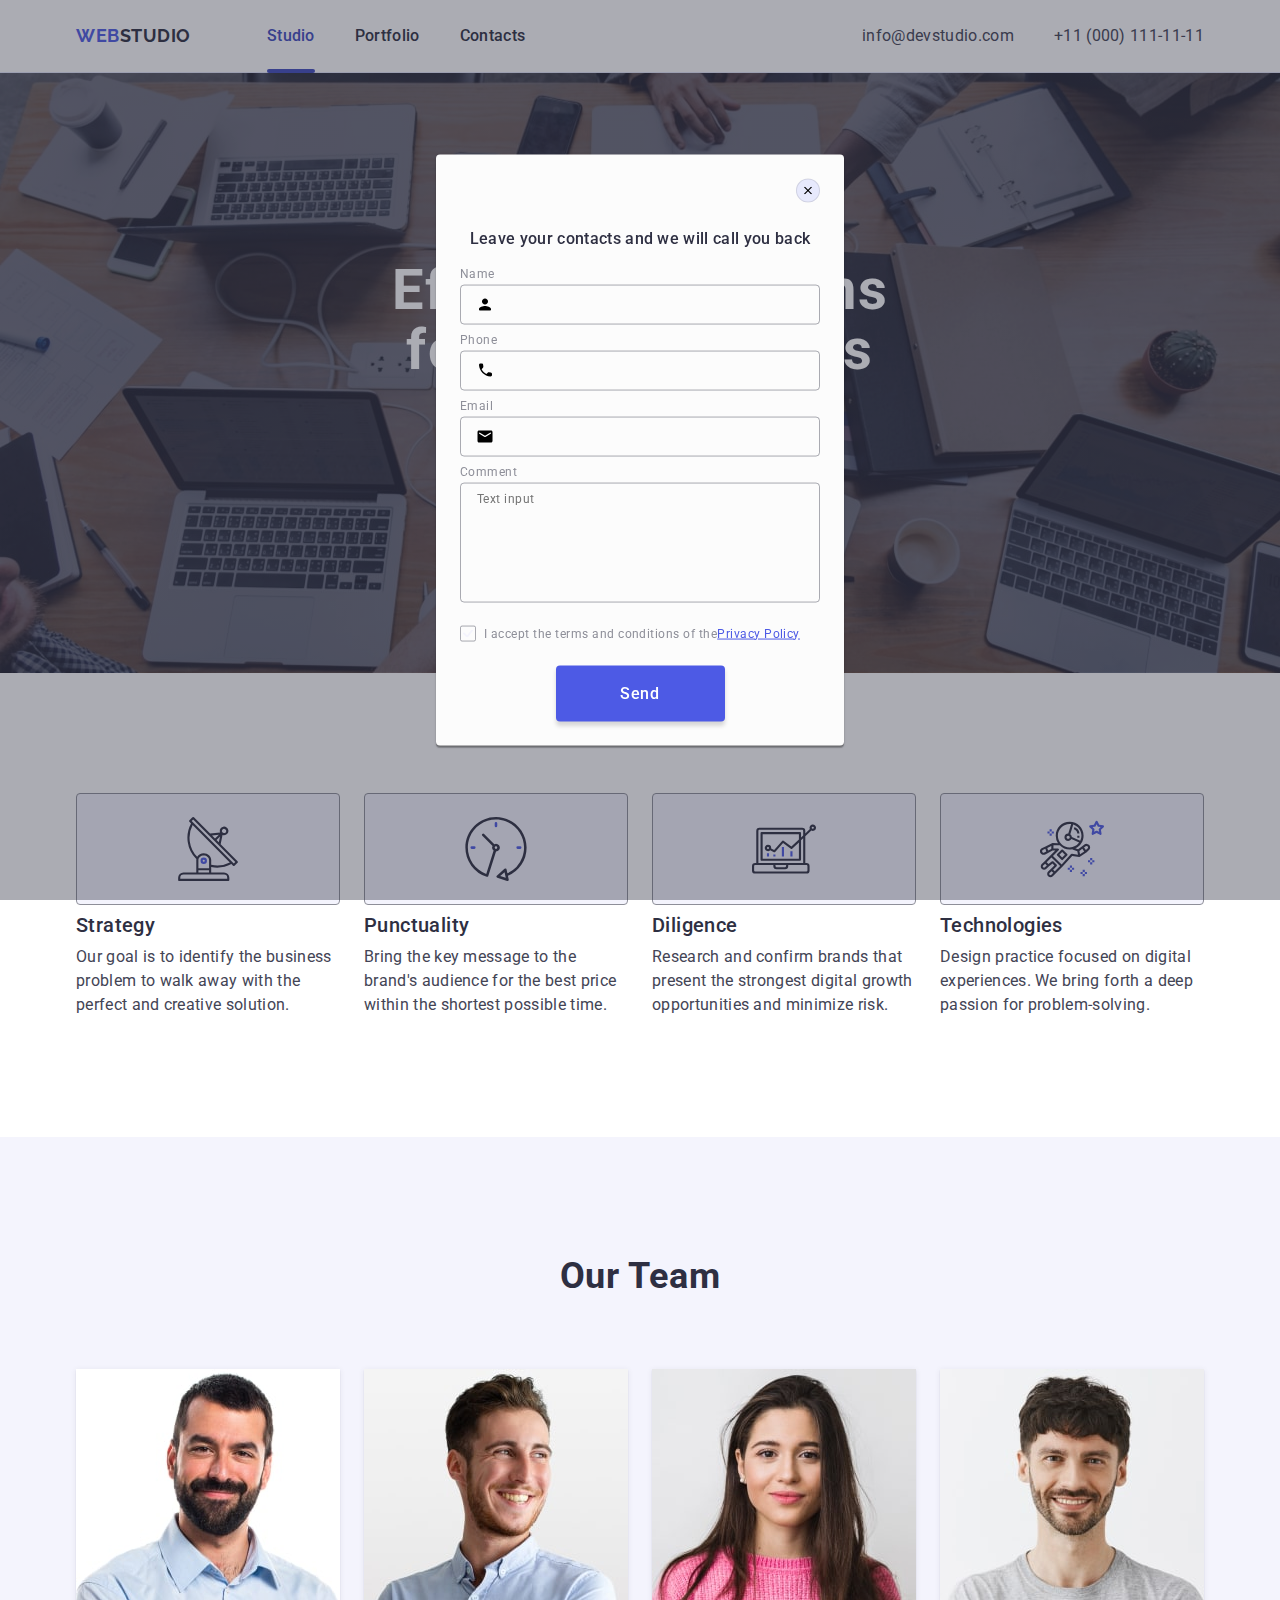
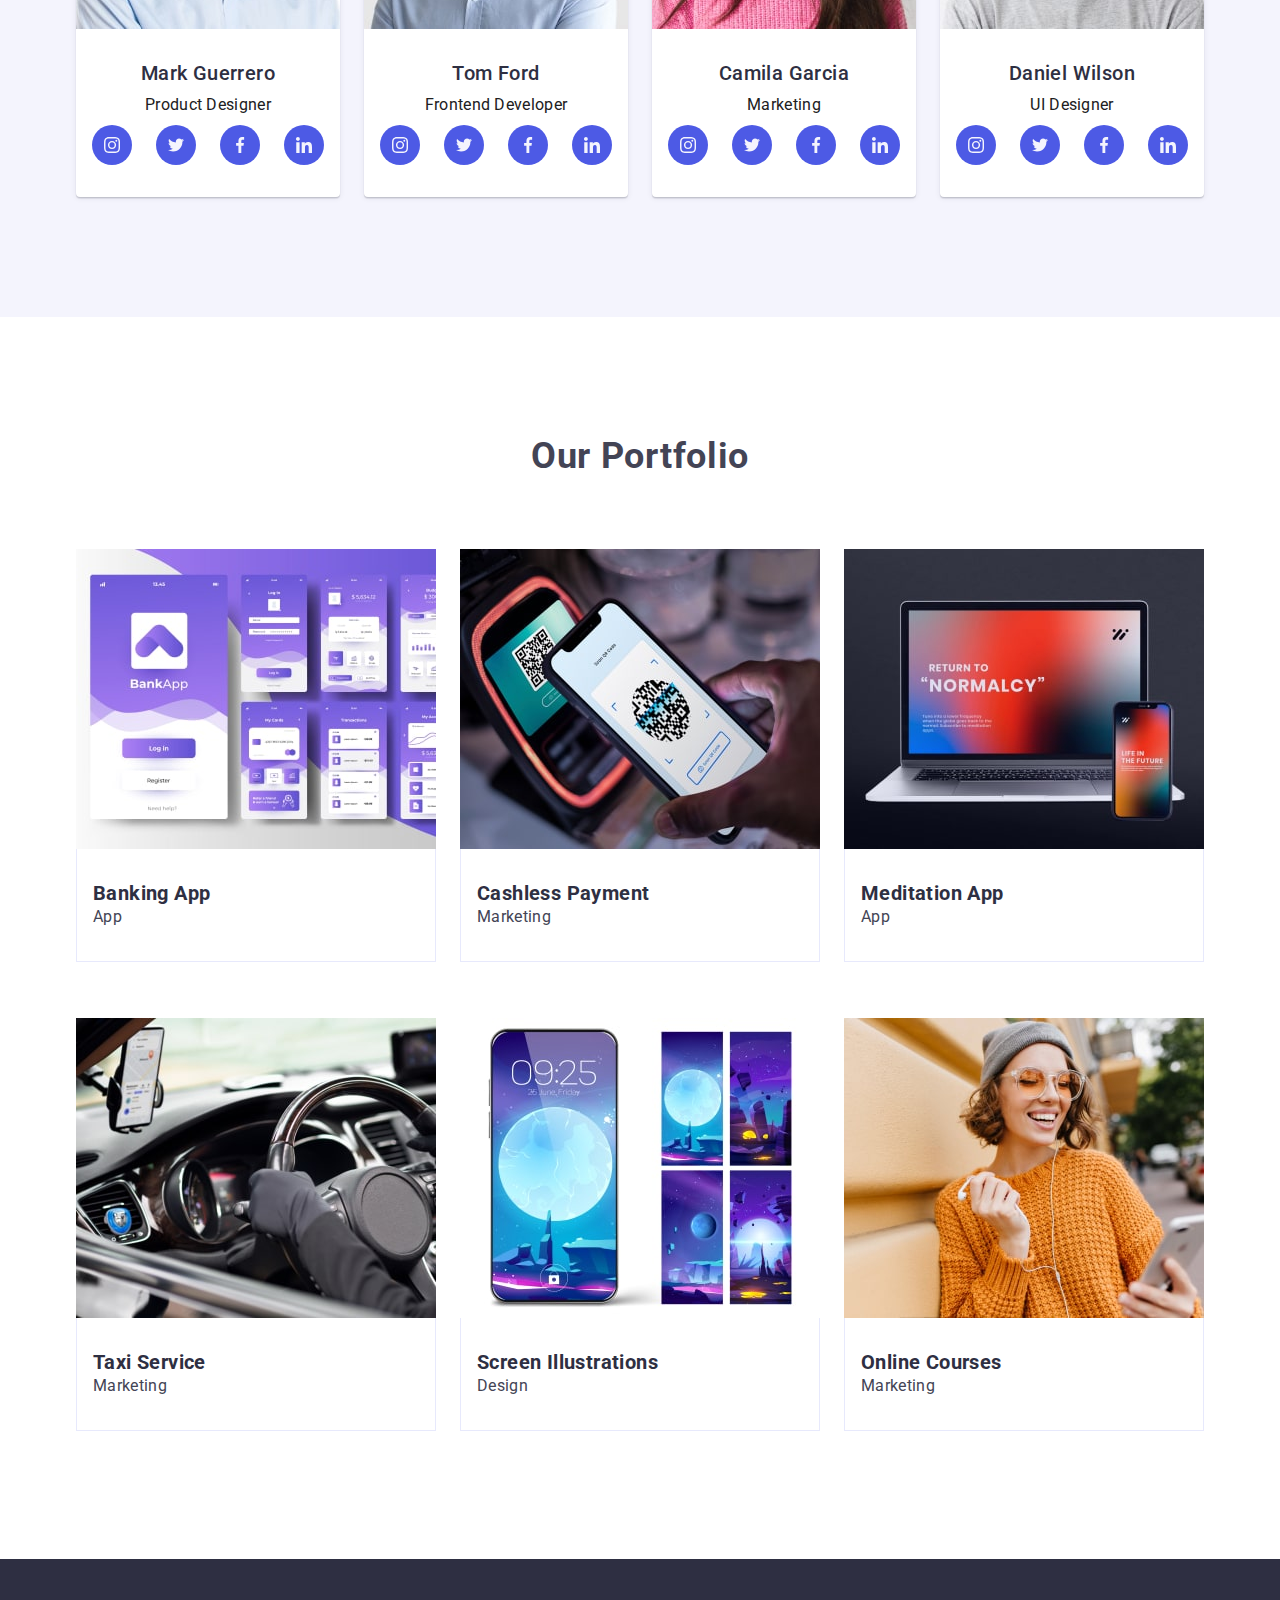
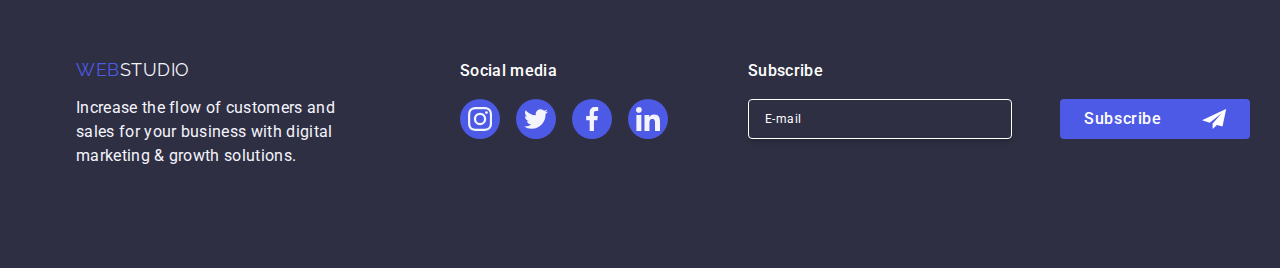
<file: index.html>
<!DOCTYPE html>
<html lang="en">
<head>
    <meta charset="UTF-8"/>
    <meta name="viewport" content="width=device-width, initial-scale=1.0">
    <link rel="preconnect" href="https://fonts.googleapis.com">
    <link rel="preconnect" href="https://fonts.gstatic.com" crossorigin>
    <link href="https://fonts.googleapis.com/css2?family=Montserrat:wght@400;700&family=Raleway:wght@700&family=Roboto:wght@400;500;700&display=swap"
    rel="stylesheet">
    <link rel="stylesheet" href="https://cdn.jsdelivr.net/npm/modern-normalize@2.0.0/modern-normalize.min.css">
        
    <title>WebStudio</title>
    <link rel="stylesheet" href="./css/styles.css"/>
</head>
<body class="body">
         <header class="header">
        <div class="container header-container">
        <nav class="header-nav">
            <a href="./index.html" class="header-logo">Web<span class="header-logo-blue">Studio</span></a>
            <ul class="header-menu-list">
                <li class="header-menu-item"><a class="header-menu-link mark" href="./index.html">Studio</a></li>
                <li class="header-menu-item"><a class="header-menu-link" href="">Portfolio</a></li>
                <li class="header-menu-item"><a class="header-menu-link" href="">Contacts</a></li>
            </ul>
        </nav>
        <address class="address">
        <ul class="header-address-list">
            <li class="header-address-item"><a class="header-address-link " href="mailto:info@devstudio.com" target="_blank" rel="noopener noreferrer">info@devstudio.com</a></li>
            <li class="header-address-item"><a class="header-address-link" href="tel:+110001111111" target="_blank" rel="noopener noreferrer">+11 (000) 111-11-11</a></li>
        </ul>
    </address>
    </div>
    </header>
       <main>
    <section class="section-one">
        <div class="container sectionone-container">
        <h1 class="header-one">Effective Solutions for Your Business</h1>
        <button type="button" class="header-one-btn">Order Service</button>
        </div>
    </section>
               
        <section class="section-two">
            <div class="container sectiontwo-container">
            <h2 class="visually-hidden">Features</h2>
            <ul class="header-features">
                <li class="features-item">
                    <div class="div-features">
                        <svg width="64" height="64">
                            <use href="./images/icons.svg#icon-antenna-1"></use>
                        </svg>
                    </div>
                    <h3 class="header-features-list">Strategy</h3>
                 <p class="header-features-info">Our goal is to identify the business
                        problem to walk away with the perfect and creative solution.</p>
                </li>
                <li class="features-item">
                    <div class="div-features">
                        <svg width="64" height="64">
                            <use href="./images/icons.svg#icon-clock-1"></use>
                        </svg>
                    </div>
                    <h3 class="header-features-list">Punctuality</h3>
                 <p class="header-features-info">Bring the key message to the brand's audience for the best price within the shortest possible time.</p> 
                </li>
                <li class="features-item">
                    <div class="div-features">
                        <svg width="64" height="64">
                            <use href="./images/icons.svg#icon-diagram-1"></use>
                        </svg>
                    </div>
                    <h3 class="header-features-list">Diligence</h3>
                        <p class="header-features-info">Research and confirm brands that present the strongest digital growth opportunities and minimize risk.</p>
                </li>
                <li class="features-item">
                    <div class="div-features">
                        <svg width="64" height="64">
                            <use href="./images/icons.svg#icon-astronaut-1"></use>
                        </svg>
                    </div>
                    <h3 class="header-features-list">Technologies</h3>
                        <p class="header-features-info">Design practice focused on digital experiences. We bring forth a deep passion for problem-solving.</p>
                </li>
            </ul>
        </div>
    </section>   

     <section class="section-three">
      <div class="container">
            <h2 class="header-team">Our Team</h2>
            <ul class="our-team">
                <li class="team-list">
                    <img class="team-list-img" src="./images/team-group-img-1.jpg" alt="Product Designer" width="264" height="260"/>
                    <div class="container-team">
                    <h3 class="team-members">Mark Guerrero</h3>
                    <p class="team-info">Product Designer</p>
                    <ul class="team-icons">
                                <li class="team-icons-list">
                                    <a class="team-items-link" href="#" target="_blank">
                                        <svg class="team-svgimages" width="16" height="16">
                                            <use href="./images/icons.svg#icon-instagram-2"></use>
                                        </svg>
                                    </a>
                                </li>
                                <li class="team-icons-list">
                                    <a class="team-items-link" href="#" target="_blank">
                                        <svg class="team-svgimages" width="16" height="16">
                                            <use href="./images/icons.svg#icon-twitter-1"></use>
                                        </svg>
                                    </a>
                                </li>
                                <li class="team-icons-list">
                                    <a class="team-items-link" href="#" target="_blank">
                                        <svg class="team-svgimages" width="16" height="16">
                                            <use href="./images/icons.svg#icon-facebook-1"></use>
                                        </svg>
                                    </a>
                                </li>
                                <li class="team-icons-list">
                                    <a class="team-items-link" href="#" target="_blank">
                                        <svg class="team-svgimages" width="16" height="16">
                                            <use href="./images/icons.svg#icon-linkedin-1"></use>
                                        </svg>
                                    </a>
                                </li>
                            </ul>
               </div>
                </li>
                <li class="team-list">
                    <img class="team-list-img" src="./images/team-group-img-2.jpg" alt="Frontend Developer" width="264" height="260"/>
                    <div class="container-team">
                    <h3 class="team-members">Tom Ford</h3>
                    <p class="team-info">Frontend Developer</p>
                    <ul class="team-icons">
                                <li class="team-icons-list">
                                    <a class="team-items-link" href="#" target="_blank">
                                        <svg class="team-svgimages" width="16" height="16">
                                            <use href="./images/icons.svg#icon-instagram-2"></use>
                                        </svg>
                                    </a>
                                </li>
                                <li class="team-icons-list">
                                    <a class="team-items-link" href="#" target="_blank">
                                        <svg class="team-svgimages" width="16" height="16">
                                            <use href="./images/icons.svg#icon-twitter-1"></use>
                                        </svg>
                                    </a>
                                </li>
                                <li class="team-icons-list">
                                    <a class="team-items-link" href="#" target="_blank">
                                        <svg class="team-svgimages" width="16" height="16">
                                            <use href="./images/icons.svg#icon-facebook-1"></use>
                                        </svg>
                                    </a>
                                </li>
                                <li class="team-icons-list">
                                    <a class="team-items-link" href="#" target="_blank">
                                        <svg class="team-svgimages" width="16" height="16">
                                            <use href="./images/icons.svg#icon-linkedin-1"></use>
                                        </svg>
                                    </a>
                                </li>
                          </ul>
                </div>
                </li>
                <li class="team-list">
                   <img class="team-list-img" src="./images/team-group-img-3.jpg" alt="Marketing" width="264" height="260"/>
                    <div class="container-team">
                    <h3 class="team-members">Camila Garcia</h3>
                    <p class="team-info">Marketing</p>
                    <ul class="team-icons">
                                <li class="team-icons-list">
                                    <a class="team-items-link" href="#" target="_blank">
                                        <svg class="team-svgimages" width="16" height="16">
                                            <use href="./images/icons.svg#icon-instagram-2"></use>
                                        </svg>
                                    </a>
                                </li>
                                <li class="team-icons-list">
                                    <a class="team-items-link" href="#" target="_blank">
                                        <svg class="team-svgimages" width="16" height="16">
                                            <use href="./images/icons.svg#icon-twitter-1"></use>
                                        </svg>
                                    </a>
                                </li>
                                <li class="team-icons-list">
                                    <a class="team-items-link" href="#" target="_blank">
                                        <svg class="team-svgimages" width="16" height="16">
                                            <use href="./images/icons.svg#icon-facebook-1"></use>
                                        </svg>
                                    </a>
                                </li>
                                <li class="team-icons-list">
                                    <a class="team-items-link" href="#" target="_blank">
                                        <svg class="team-svgimages" width="16" height="16">
                                            <use href="./images/icons.svg#icon-linkedin-1"></use>
                                        </svg>
                                    </a>
                                </li>
                            </ul>
                    </div>
              <li class="team-list">
                      <img class="team-list-img" src="./images/team-group-img-4.jpg" alt="UI Designer" width="264" height="260"/>
                  <div class="container-team">
                      <h3 class="team-members">Daniel Wilson</h3>
                      <p class="team-info">UI Designer</p>
                     <ul class="team-icons">
                         <li class="team-icons-list">
                                    <a class="team-items-link" href="#" target="_blank">
                                        <svg class="team-svgimages" width="16" height="16">
                                            <use href="./images/icons.svg#icon-instagram-2"></use>
                                        </svg>
                                    </a>
                                </li>
                                <li class="team-icons-list">
                                    <a class="team-items-link" href="#" target="_blank">
                                        <svg class="team-svgimages" width="16" height="16">
                                            <use href="./images/icons.svg#icon-twitter-1"></use>
                                        </svg>
                                     </a>
                                </li>
                                <li class="team-icons-list">
                                    <a class="team-items-link" href="#" target="_blank">
                                        <svg class="team-svgimages" width="16" height="16">
                                            <use href="./images/icons.svg#icon-facebook-1"></use>
                                        </svg>
                                    </a>
                                </li>
                                <li class="team-icons-list">
                                    <a class="team-items-link" href="#" target="_blank">
                                        <svg class="team-svgimages" width="16" height="16">
                                            <use href="./images/icons.svg#icon-linkedin-1"></use>
                                        </svg>
                                    </a>
                                </li>
                          </ul>
                    </div>
                </li>
            </ul>
        </div>
    </section>
       
        <section class="section-four">
        <div class="container">
        <h2 class="header-portfolio">Our Portfolio</h2>
        <ul class="portfolio-list">
            <li class="portfolio-list-items">
               <div class="main-wrap-text">
                <img class="portfolio-img" src="./images/portfolio-img1.jpg" alt="Banking App" width="360" height="300"/>
                <p class="portfolio-text">14 Stylish and User-Friendly App Design Concepts · Task Manager App · Calorie Tracker App · Exotic Fruit Ecommerce App ·
                Cloud Storage App</p>
            </div> 
                <div class="container-app">
                <h3 class="portfolio-features">Banking App</h3>
                <p class="portfolio-item">App</p>
            </div>
            </li>
             <li class="portfolio-list-items">
                <div class="main-wrap-text">
                <img class="portfolio-img" src="./images/portfolio-img2.jpg" alt="Cashless Payment" width="360" height="300"/>
                <p class="portfolio-text">14 Stylish and User-Friendly App Design Concepts · Task Manager App · Calorie Tracker App · Exotic Fruit Ecommerce App ·
                Cloud Storage App</p>
            </div>
                <div class="container-app">
                <h3 class="portfolio-features">Cashless Payment</h3>
                <p class="portfolio-item">Marketing</p>
                </div>
            </li>
            <li class="portfolio-list-items">
              <div class="main-wrap-text">
               <img class="portfolio-img" src="./images/portfolio-img3.jpg" alt="Meditation App" width="360" height="300"/>
              <p class="portfolio-text">14 Stylish and User-Friendly App Design Concepts · Task Manager App · Calorie Tracker App ·
                Exotic Fruit Ecommerce App ·
                Cloud Storage App</p>
                </div>
               <div class="container-app">
               <h3 class="portfolio-features">Meditation App</h3>
               <p class="portfolio-item">App</p>
            </div>
            </li>
            <li class="portfolio-list-items">
            <div class="main-wrap-text">
                <img class="portfolio-img" src="./images/portfolio-img4.jpg" alt="Taxi Service" width="360" height="300"/>
                <p class="portfolio-text">14 Stylish and User-Friendly App Design Concepts · Task Manager App · Calorie Tracker App · Exotic Fruit Ecommerce App ·
                 Cloud Storage App</p>
            </div>
                <div class="container-app">
                <h3 class="portfolio-features">Taxi Service</h3>
                <p class="portfolio-item">Marketing</p>
            </div>
            </li>
            <li class="portfolio-list-items">
                <div class="main-wrap-text">
                <img class="portfolio-img" src="./images/portfolio-img5.jpg" alt="Screen Illustrations" width="360" height="300"/>
                <p class="portfolio-text">14 Stylish and User-Friendly App Design Concepts · Task Manager App · Calorie Tracker App · Exotic Fruit Ecommerce App ·
                Cloud Storage App</p>
                </div>
                <div class="container-app">
                <h3 class="portfolio-features">Screen Illustrations</h3>
                <p class="portfolio-item">Design</p>
            </div>
            </li>
            <li class="portfolio-list-items">
                <div class="main-wrap-text">
                <img class="portfolio-img" src="./images/portfolio-img6.jpg" alt="Online Courses" width="360" height="300"/>
                <p class="portfolio-text">14 Stylish and User-Friendly App Design Concepts · Task Manager App · Calorie Tracker App · Exotic Fruit Ecommerce App ·
                Cloud Storage App</p>
                </div>
                <div class="container-app">
                <h3 class="portfolio-features">Online Courses</h3>
                <p class="portfolio-item">Marketing</p>
            </div>
            </li>
        </ul>
      </div>
        </section>
         </main>
    
    <footer class="footer">
        <div class="container footer-container">
            <div class="logo-par">
        <a class="footer-logo" href="./index.html">Web<span class="logo-weight">Studio</span></a>
        <p class="footer-info">
        Increase the flow of customers and sales for your business with digital marketing & growth solutions.
        </p>
        </div>
        <div class="footer-socbox-container">
            <p class="footer-icons-name">Social media</p>
<ul class="footer-icons">
    <li class="footer-icons-list">
        <a class="footer-items-link" href="#" target="_blank">
            <svg class="footer-socicons" width="24" height="24">
                <use href="./images/icons.svg#icon-instagram-2"></use>
            </svg>
        </a>
    </li>
<li class="footer-icons-list">
    <a class="footer-items-link" href="#" target="_blank">
        <svg class="footer-socicons" width="24" height="24">
            <use href="./images/icons.svg#icon-twitter-1"></use>
        </svg>
    </a>
</li>
 <li class="footer-icons-list">
        <a class="footer-items-link" href="#" target="_blank">
            <svg class="footer-socicons" width="24" height="24">
                <use href="./images/icons.svg#icon-facebook-1"></use>
            </svg>
        </a>
    </li>
    <li class="footer-icons-list">
        <a class="footer-items-link" href="#" target="_blank">
            <svg class="footer-socicons" width="24" height="24">
                <use href="./images/icons.svg#icon-linkedin-1"></use>
            </svg>
        </a>
    </li>
</ul>
</div>
<div class="form-feedback-contact">
    <p class="footer-icons-name">Subscribe</p>
<form class="footer-form" name="subscribe">
    <label class="label-footer">
    <input name="email" type="email"
    class="footer-input" 
    placeholder="E-mail"/></label>
    <button type="submit" class="footer-form-btn">Subscribe
    <svg class="footer-btn-icon" width="24" height="24">
    <use href="./images/icons.svg#icon-icon-send"></use>
    </svg>
</button>
</form>
</div>
</div>
</footer>

<div class="backdrop is-open">
    <div class="modal">
        <button type="button" class="modal-close-btn">
            <svg class="modal-close-icon" width="8" height="8">
                <use href="./images/icons.svg#icon-close-black"></use>
            </svg>
        </button>
        <p class="leave-contacts">Leave your contacts and we will call you back
        </p>
        <form class="modal-form">
       <div class="modal-field">
       <label for="user-name" class="modal-label">Name</label>
       <div class="modal-input-all">
       <input type="text" 
        name="user-name" 
        class="modal-input" 
        id="user-name"
        />
<svg class="modal-icons" width="18" height="24">
    <use href="./images/icons.svg#icon-person-black-1">
    </use>
</svg>
       </div>
       </div> 
       <div class="modal-field">
       <label for="user-tel" class="modal-label">Phone</label>
        <div class="modal-input-all">
       <input type="text" 
        name="user-tel" 
        class="modal-input"  
        id="user-tel"
        />
<svg class="modal-icons" width="18" height="24">
    <use href="./images/icons.svg#icon-phone-black-1">
    </use>
</svg>
</div>
 </div>
         <div class="modal-field">
        <label for="user-email" class="modal-label">Email</label>
       <div class="modal-input-all">
        <input type="email" name="user-email"
        class="modal-input" 
        id="user-email"
        /> 
        <svg class="modal-icons" width="18" height="24">
        <use href="./images/icons.svg#icon-email-black-1"></use>
        </svg>
        </div>
        </div>
          <div class="modal-comment">
              <label for="user-comment" class="modal-label">Comment</label>
               <textarea name="user-comment" id="user-comment" class="modal-text" placeholder="Text input"></textarea>
        </div>
<div class="modal-privacy">
<input type="checkbox" id="user-privacy" name="user-privacy" class="check-input visually-hidden" value="true"/>
<label for="user-privacy" class="check-text">
<span class="span">
<svg class="check-icon" width="10" height="8"><use href="./images/icons.svg#icon-Vector-click"></use></svg>
</span>I accept the terms and conditions of the<a class="privacy-a-label" href="">Privacy Policy</a></label>
</div>
    <button type="submit" class="modal-btn-submin">Send</button>                        
    </form>
</div>
</div>
</body>
</html>
</file>
<file: css/styles.css>
.body {
    font-family: "Roboto", sans-serif;
    color: #434455;
    background-color: #FFFFFF;
}

p,
h1,
h2,
h3,
h4,
h5,
h6 {
    margin-top: 0;
    margin-bottom: 0;
}

a {
    text-decoration: none;
}

ul,
ol {
    list-style-type: none;
    padding: 0;
    margin: 0;
}

button {
    cursor: pointer;
}

address {
    font-style: normal;
}

img {
    display: block;
}

.container {
    width: 1158px;
    padding: 0 15px;
    margin: 0 auto;
}

.link {
    text-decoration: none;
}

.visually-hidden {
    display: none;
    position: absolute;
    width: 1px;
    height: 1px;
    margin: -1px;
    bottom: 0;
    white-space: nowrap;
    clip-path: inset(100%);
    clip: rect(0 0 0 0);
    overflow: hidden;
}

/** -------------HEADER----------------*/

.header {
    border-bottom: 1px solid #e7e9fc;
    box-shadow: 0px 2px 1px rgba(46, 47, 66, 0.08),
    0px 1px 1px rgba(46, 47, 66, 0.16),
    0px 1px 6px rgba(46, 47, 66, 0.08);
}

.header-container {
    display: flex;
    width: 1158рх;
    align-items: center;
}

.header-nav {
    display: flex;
    flex-grow: 1;
    align-items: center;
}

.header-logo {
    color: #4d5ae5;
    font-family: Raleway, sans-serif;
    font-size: 18px;
    font-weight: 700;
    line-height: 1.17;
    letter-spacing: 0.03em;
    text-transform: uppercase;
    margin-right: 76px;
}

.header-logo-blue {
    color: #2e2f42;
}

.header-menu-list {
    display: flex;
    gap: 40px;
}

.header-menu-link {
    color: #2e2f42;
    font-size: 16px;
    font-weight: 500;
    line-height: 1.5;
    letter-spacing: 0.02em;
    padding: 24px 0;
    display: block;
    transition: color 250ms cubic-bezier(0.4, 0, 0.2, 1);
}

.header-menu-link:hover,
.header-menu-link:focus {
    color: #404BBF;
}

.mark {
    position: relative;
    color: #404BBF;
}

.mark::after {
    content: "";
    position: absolute;
    left: 0;
    bottom: -1px;
    background-color: #404BBF;
    border-radius: 2px;
    height: 4px;
    width: 100%;
}

.address {
    font-style: normal;
}

.header-address-list {
    display: flex;
    gap: 40px;
}

.header-address-link {
    color: #434455;
    font-size: 16px;
    line-height: 1.5;
    letter-spacing: 0.02em;
    padding: 24px 0;
    display: block;
    transition: color 250ms cubic-bezier(0.4, 0, 0.2, 1);
}

.header-address-link:hover,
.header-address-link:focus {
    color: #404BBF;
}

/**-------------Section-1-------------*/

.section-one {
    padding: 188px 0;
    background-color: #2E2F42;
    background-image: linear-gradient(rgba(46, 47, 66, 0.70),
    rgba(46, 47, 66, 0.70)),
    url(../images/people-office.jpg);
    background-repeat: no-repeat;
    background-position: center;
    background-size: cover;
    max-width: 1440px;
    margin: 0 auto;
}

.header-one {
    color: #FFF;
    text-align: center;
    font-size: 56px;
    font-weight: 700;
    line-height: 1.07;
    letter-spacing: 0.02em;
    margin: 0 auto;
    max-width: 496px;
}

.header-one-btn {
    font-family: "Roboto", sans-serif;
    color: #FFFFFF;
    font-size: 16px;
    font-weight: 500;
    line-height: 1.5;
    letter-spacing: 0.04em;
    background: #4D5AE5;
    cursor: pointer;
    border: 0;
    border-radius: 4px;
    box-shadow: 0px 4px 4px 0px rgba(0, 0, 0, 0.15);
    border: none;
    margin-top: 48px;
    padding: 16px 32px;
    display: block;
    margin-left: auto;
    margin-right: auto;
    min-width: 169px;
    transition: background-color 250ms cubic-bezier(0.4, 0, 0.2, 1);
}

.header-one-btn:hover {
    background-color: #404BBF;
}

.header-one-btn:focus {
    background-color: #404BBF;
}

/**-------------------Section-2------------------*/

.section-two {
    padding: 120px 0;
}

.sectiontwo-container {
    width: 1158px;
    background: #FFF;
    flex-shrink: 0;
}

.header-features {
    display: flex;
    gap: 24px;
}

.features-item {
    width: calc((100% - 72px)/4);
}

.div-features {
    background-color: #F4F4FD;
    height: 112px;
    display: flex;
    align-items: center;
    justify-content: center;
    border-radius: 4px;
    border: 1px solid #8E8F99;
    margin-bottom: 8px;
}

.header-features-list {
    color: #2e2f42;
    font-size: 20px;
    font-weight: 500;
    line-height: 1.2;
    letter-spacing: 0.02em;
    margin-bottom: 8px;
}

.header-features-info {
    color: #434455;
    font-size: 16px;
    line-height: 1.5;
    letter-spacing: 0.02em;
}

/**---------------------OUR TEAM Section-3----------*/

.section-three {
    padding: 120px 0;
    background-color: #F4F4FD;
}

.header-team {
    color: #2e2f42;
    text-align: center;
    font-size: 36px;
    font-weight: 700;
    line-height: 1.11;
    letter-spacing: 0.02em;
    text-transform: capitalize;
    margin-bottom: 72px;
}

.team-list {
    width: calc((100% - 3*24px)/4);
    border-radius: 0px 0px 4px 4px;
    background-color: #FFFFFF;
    box-shadow: 0px 2px 1px 0px rgba(46, 47, 66, 0.08),
    0px 1px 1px 0px rgba(46, 47, 66, 0.16),
    0px 1px 6px 0px rgba(46, 47, 66, 0.08);
}

.container-team {
    padding: 32px 0;
}

.our-team {
    display: flex;
    gap: 24px;
}

.team-members {
    color: #2E2F42;
    text-align: center;
    font-size: 20px;
    font-weight: 500;
    line-height: 1.2;
    letter-spacing: 0.02em;
    margin-bottom: 8px;
}

.team-info {
    color: #202021;
    text-align: center;
    font-size: 16px;
    line-height: 1.5;
    letter-spacing: 0.02em;
    margin-bottom: 8px;
}

.team-icons {
    display: flex;
    align-items: center;
    justify-content: center;
    gap: 24px;
}

.team-icons-list {
    height: 40px;
    width: 40px;
}

.team-items-link {
    background-color: #4D5AE5;
    width: 100%;
    height: 100%;
    border-radius: 50%;
    display: flex;
    align-items: center;
    justify-content: center;
    transition: background-color 250ms cubic-bezier(0.4, 0, 0.2, 1);
}

.team-svgimages {
    fill: #f4f4fd;

}

.team-items-link:hover,
.team-items-link:focus {
    background-color: #404BBF;
}

/**--------------PORTFOLIO-Section-4--------------*/

.section-four {
    padding-top: 120px;
    padding-bottom: 120px;
}

.header-portfolio {
    text-align: center;
    font-size: 36px;
    line-height: 1.11;
    letter-spacing: 0.02em;
    margin-bottom: 72px;
}

.portfolio-list {
    display: flex;
    flex-wrap: wrap;
    column-gap: 24px;
    row-gap: 48px;
}

.main-wrap-text {
    position: relative;
    overflow: hidden;
}

.portfolio-list-items:hover .portfolio-text {
    transform: translateY(0%);
    }

.portfolio-text {
    color: #F4F4FD;
    font-family: Roboto;
    font-size: 16px;
    line-height: 1.5;
    letter-spacing: 0.02em;
    position: absolute;
    top: 0;
    background: #4D5AE5;
    height: 100%;
    transform: translateY(100%);
    padding: 40px 32px;
    transition: transform 250ms cubic-bezier(0.4, 0, 0.2, 1);
    
}

.portfolio-list-items {
    width: calc((100% - 48px)/3);
}

.portfolio-list-items:hover {
    box-shadow: 0px 1px 6px rgba(46, 47, 66, 0.08),
    0px 1px 1px rgba(46, 47, 66, 0.16),
    0px 2px 1px rgba(46, 47, 66, 0.08);
}

.main-wrap-text:hover {
transform: translateY(0%);
}

.container-app {
    padding: 32px 16px;
    border: 1px solid #e7e9fc;
    border-top: none;
    margin-bottom: 8px;
}

.portfolio-features {
    color: #2E2F42;
    font-size: 20px;
    line-height: 1.2;
    letter-spacing: 0.02em;
}

.portfolio-item {
    color: #434455;
    font-size: 16px;
    line-height: 1.5;
    letter-spacing: 0.02em;
}

/**-----------------FOOTER--------------*/

.footer {
    padding: 100px 0;
    background: #2E2F42;
}

.footer-container {
    display: flex;
    align-items: baseline;
}

.logo-par {
    margin-right: 120px
}

.footer-logo {
    display: inline-block;
    color: #4d5ae5;
    font-family: "Raleway", sans-serif;
    font-size: 18px;
    line-height: 1.17;
    letter-spacing: 0.03em;
    text-transform: uppercase;
    margin-bottom: 16px;
}

.logo-weight {
    color: #F4F4FD;
}

.footer-info {
    color: #F4F4FD;
    font-size: 16px;
    line-height: 1.5;
    letter-spacing: 0.02em;
    width: 264px;
}

.footer-socbox-container,
.footer-icons-name {
    color: #FFF;
    font-family: Roboto;
    font-size: 16px;
    font-weight: 500;
    line-height: 1.5;
    letter-spacing: 0.02em;
    margin-bottom: 16px;
   }

.footer-icons {
    display: flex;
    gap: 16px;
}

.footer-icons-list {
    height: 40px;
    width: 40px;
}

.footer-items-link {
    background-color: #4D5AE5;
    width: 100%;
    height: 100%;
    border-radius: 50%;
    display: flex;
    align-items: center;
    justify-content: center;
    transition: background-color 250ms cubic-bezier(0.4, 0, 0.2, 1);
}

.footer-socicons {
    fill: #f4f4fd;

}

.footer-items-link:hover,
.footer-items-link:focus {
    background-color: #31D0AA;
}

.form-feedback-contact {
    margin-left: 80px;
    padding: 0;
}

.footer-form {
    display: flex;
    gap: 24px;
}

.footer-input {
    width: 264px;
    height: 40px;
    background-color: transparent;
    border-radius: 4px;
    border: 1px solid #ffffff;
    box-shadow: 0px 4px 4px 0px rgba(0, 0, 0, 0.15);
    padding-left: 16px;
    color: #ffffff;
    font-family: Roboto, sans-serif;
    font-size: 12px;
    line-height: 2;
    letter-spacing: 0.04em;
}

.footer-input::placeholder {
color: #ffffff;
}

.footer-form-btn {
    min-width: 165px;
    height: 40px;
    border: none;
    border-radius: 4px;
    background: #4D5AE5;
    padding: 8px 24px;
    cursor: pointer;
    color: #FFF;
    text-align: center;
    font-family: Roboto, sans-serif;
    font-size: 16px;
    font-weight: 500;
    line-height: 1.5;
    letter-spacing: 0.04em;
    margin-left: 24px;
    display: flex;
    justify-content: center;
    align-items: center;
    gap: 24px;
}

.footer-btn-icon {
    display: flex;
    justify-content: center;
    align-items: center;
    margin-left: 16px;
}

/**  ----------------- BACKDROP-------------**/

.backdrop {
    position: fixed;
    top: 0;
    left: 0;
    width: 100%;
    height: 100%;
    background-color: rgba(46, 47, 66, 0.40));
    opacity: 0;
    visibility: hidden;
    position: none;
    background-color: rgba(46, 47, 66, 0.4);
    transition: opacity 250ms cubic-bezier(0.4, 0, 0.2, 1), visibility 250ms cubic-bezier(0.4, 0, 0.2, 1);
}

.is-open {
    opacity: 1;
    visibility: visible;
    pointer-events: auto;
}

.modal {
    position: absolute;
    top: 50%;
    left: 50%;
    transform: translate(-50%, -50%) scale(1);
    width: 408px;
    min-height: 584px;
    background-color: #FCFCFC;
    border-radius: 4px;
    box-shadow: 0px 1px 1px rgba(0, 0, 0, 0.14),
        0px 1px 3px rgba(0, 0, 0, 0.12),
        0px 2px 1px rgba(0, 0, 0, 0.2);
    transition: transform 250ms cubic-bezier(0.4, 0, 0.2, 1);
    padding-top: 72px;
    padding-right: 24px;
    padding-bottom: 24px;
    padding-left: 24px;
}

.modal-close-btn {
    position: absolute;
    top: 24px;
    right: 24px;
    width: 24px;
    height: 24px;
    border-radius: 50%;
    padding: 0;
    cursor: pointer;
    border: 1px solid rgba(0, 0, 0, 0.10);
    background-color: #E7E9FC;
    display: flex;
    justify-content: center;
    align-items: center;
    transition: background-color 250ms cubic-bezier(0.4, 0, 0.2, 1), border 250ms cubic-bezier(0.4, 0, 0.2, 1);
}

.modal-close-btn:hover,
.modal-close-btn:focus {
background-color: #404BBF;
border: none;
}



.modal-close-icon {
 transition: fill 250ms cubic-bezier(0.4, 0, 0.2, 1);
}

.modal-close-btn:hover .modal-close-icon,
.modal-close-btn:focus .modal-close-icon {
fill: #FFFFFF;
}

.leave-contacts {
    color: #2E2F42;
    font-size: 16px;
    font-weight: 500;
    line-height: 1.5;
    letter-spacing: 0.02em;
    text-align: center;
    margin-bottom: 16px;
}

.modal-field {
margin-bottom: 8px;
}

.modal-comment {
 margin-bottom: 16px
}

.modal-label {
    display: block;
    color: #8E8F99;
    font-family: Roboto;
    font-size: 12px;
    line-height: 1.17;
    letter-spacing: 0.04em;
    margin-bottom: 4px;
  }

  .modal-input-all {
 position: relative;
  }

.modal-input {
    width: 100%;
    height: 40px;
    border-radius: 4px;
    padding-left: 38px;
    border: 1px solid rgba(46, 47, 66, 0.40);
    transition: border-color 250ms cubic-bezier(0.4, 0, 0.2, 1);
    color: #2E2F42;
    outline: transparent;
    background-color: transparent;
   }

.modal-input:focus,
.modal-input:hover {
    border-color: #4D5AE5;
}

.modal-input:focus + .modal-icons,
.modal-input:hover + .modal-icons {
    fill:#4D5AE5 ;
    transition: fill 250ms cubic-bezier(0.4, 0, 0.2, 1);
}

.modal-icons {
    position: absolute;
    left: 16px;
    top: 50%;
    transform: translateY(-50%);
    transition: fill 250ms cubic-bezier(0.4, 0, 0.2, 1);
}

.modal-text {
    width: 100%;
    height: 120px;
    border-radius: 4px;
    padding: 8px 16px;  
    border: 1px solid rgba(46, 47, 66, 0.40);
    color: #2E2F42;
    outline: transparent;
    background-color: transparent;
    resize: none;
    transition: border-color 250ms cubic-bezier(0.4, 0, 0.2, 1);
    color: rgba(46, 47, 66, 0.40);
    font-family: Roboto;
    font-size: 12px;
    line-height: 1.17;
    letter-spacing: 0.04em;
}

.modal-privacy {
    margin-bottom: 24px;
}

.modal-text:hover, 
.modal-text:focus {
    border-color: #4D5AE5;
}

.check-text {
    color: #8E8F99;
    font-family: Roboto;
    font-size: 12px;
    line-height: 1.17;
    letter-spacing: 0.04em;
    gap:4px;
}

.check-text a {
    color:#4D5AE5;
    text-decoration: underline;
   }

.check-text span {
    display: inline-flex;
    flex-wrap: nowrap;
    width: 16px;
    height: 16px;
    border: 1px solid rgba(46, 47, 66, 0.40);
    border-radius: 2px;
    margin-right: 8px;
    transition: background-color 250ms cubic-bezier(0.4, 0, 0.2, 1), border 250ms cubic-bezier(0.4, 0, 0.2, 1), fill 250ms cubic-bezier(0.4, 0, 0.2, 1);
    align-items: center;
    justify-content: center;
    fill: transparent;
   } 

   .check-input:checked + .check-text span {
    background-color: #404BBF;
    border: none;
    fill: #F4F4FD;;
   }

   .modal-btn-submin {
       color: #FFF;
       text-align: center;
       font-family: Roboto, sans-serif;
       font-size: 16px;
       font-weight: 500;
       line-height: 1.5;
       letter-spacing: 0.04em;
       background: #4D5AE5;
       cursor: pointer;
       border: 0;
       border-radius: 4px;
       box-shadow: 0px 4px 4px 0px rgba(0, 0, 0, 0.15);
       border: none;
       margin-top: 24px;
       padding: 16px 32px;
       display: block;
       margin-left: auto;
       margin-right: auto;
       min-width: 169px;
       transition: background-color 250ms cubic-bezier(0.4, 0, 0.2, 1);
   }

   .modal-btn-submin:hover,
   .modal-btn-submin:focus {
       background-color: #404BBF;
   }
</file>
